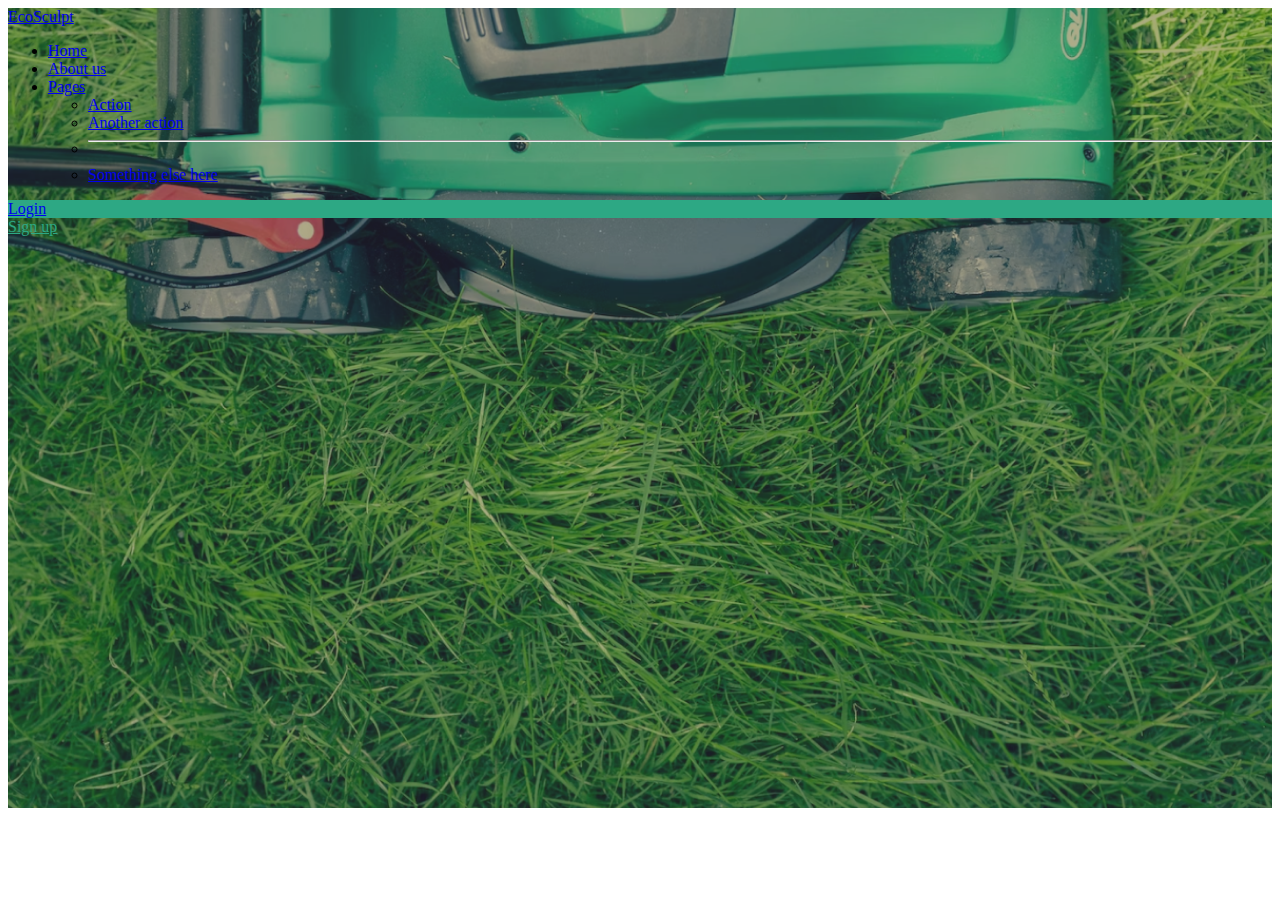
<file: Day 10/index.html>
<!DOCTYPE html>
<html lang="en">

<head>
    <meta charset="UTF-8">
    <meta name="viewport" content="width=device-width, initial-scale=1.0">
    <title>Document</title>
    <link href="https://cdn.jsdelivr.net/npm/bootstrap@5.3.8/dist/css/bootstrap.min.css" rel="stylesheet"
        integrity="sha384-sRIl4kxILFvY47J16cr9ZwB07vP4J8+LH7qKQnuqkuIAvNWLzeN8tE5YBujZqJLB" crossorigin="anonymous">
    <link rel="stylesheet" href="css/style.css">
</head>

<body>
    <!-- <div class="d-flex">
        <h1 class="bg-secondary text-white text-center">hello</h1>
        <h2 class="bg-success text-danger">hi</h2>
    </div> -->
    <!-- <nav class="navbar navbar-expand-lg bg-body-tertiary sticky-top">
        <div class="container">
            <a class="navbar-brand" href="#">Navbar</a>
            <button class="navbar-toggler" type="button" data-bs-toggle="collapse"
                data-bs-target="#navbarSupportedContent" aria-controls="navbarSupportedContent" aria-expanded="false"
                aria-label="Toggle navigation">
                <span class="navbar-toggler-icon"></span>
            </button>
            <div class="collapse navbar-collapse" id="navbarSupportedContent">
                <ul class="navbar-nav ms-auto mb-2 mb-lg-0">
                    <li class="nav-item">
                        <a class="nav-link active" aria-current="page" href="#">Home</a>
                    </li>
                    <li class="nav-item">
                        <a class="nav-link" href="#">Link</a>
                    </li>
                    <li class="nav-item dropdown">
                        <a class="nav-link dropdown-toggle" href="#" role="button" data-bs-toggle="dropdown"
                            aria-expanded="false">
                            Dropdown
                        </a>
                        <ul class="dropdown-menu">
                            <li><a class="dropdown-item" href="#">Action</a></li>
                            <li><a class="dropdown-item" href="#">Another action</a></li>
                            <li>
                                <hr class="dropdown-divider">
                            </li>
                            <li><a class="dropdown-item" href="#">Something else here</a></li>
                        </ul>
                    </li>
                    <li class="nav-item">
                        <a class="nav-link disabled" aria-disabled="true">Disabled</a>
                    </li>
                </ul>
                <form class="d-flex" role="search">
                    <input class="form-control me-2" type="search" placeholder="Search" aria-label="Search" />
                    <button class="btn btn-outline-success" type="submit">Search</button>
                </form>
            </div>
        </div>
    </nav> -->

    <!--<section class="container">
        <div id="carouselExampleDark" class="carousel carousel-dark slide" style="height: 500px;">
            <div class="carousel-indicators">
                <button type="button" data-bs-target="#carouselExampleDark" data-bs-slide-to="0" class="active"
                    aria-current="true" aria-label="Slide 1"></button>
                <button type="button" data-bs-target="#carouselExampleDark" data-bs-slide-to="1"
                    aria-label="Slide 2"></button>
                <button type="button" data-bs-target="#carouselExampleDark" data-bs-slide-to="2"
                    aria-label="Slide 3"></button>
            </div>
            <div class="carousel-inner">
                <div class="carousel-item active" data-bs-interval="10000">
                    <img src="images/Banner.png" class="d-block w-100" alt="...">
                    <div class="carousel-caption d-none d-md-block">
                        <h5>First slide label</h5>
                        <p>Some representative placeholder content for the first slide.</p>
                    </div>
                </div>
                <div class="carousel-item" data-bs-interval="2000">
                    <img src="images/skumbrija_foto.png" class="d-block w-100" alt="...">
                    <div class="carousel-caption d-none d-md-block">
                        <h5>Second slide label</h5>
                        <p>Some representative placeholder content for the second slide.</p>
                    </div>
                </div>
                <div class="carousel-item">
                    <img src="images/9229ec1df1bc9dcccb4ac5e0c09675b16e6b4f73.png" class="d-block w-100" alt="...">
                    <div class="carousel-caption d-none d-md-block">
                        <h5>Third slide label</h5>
                        <p>Some representative placeholder content for the third slide.</p>
                    </div>
                </div>
            </div>
            <button class="carousel-control-prev" type="button" data-bs-target="#carouselExampleDark"
                data-bs-slide="prev">
                <span class="carousel-control-prev-icon" aria-hidden="true"></span>
                <span class="visually-hidden">Previous</span>
            </button>
            <button class="carousel-control-next" type="button" data-bs-target="#carouselExampleDark"
                data-bs-slide="next">
                <span class="carousel-control-next-icon" aria-hidden="true"></span>
                <span class="visually-hidden">Next</span>
            </button>
        </div>
    </section>
    <section class="container">
        <div class="row col-lg-3 col-md-6 col-12 p-2">
            <div class="card">
                <img src="../Day 8/images/img.jpg" class="card-img-top" alt="...">
                <div class="card-body">
                    <h5 class="card-title">Card title</h5>
                    <p class="card-text">Some quick example text to build on the card title and make up the bulk of the
                        card’s content.</p>
                    <a href="#" class="btn btn-primary">Go somewhere</a>
                </div>
            </div>
            <div class="card">
                <img src="../Day 8/images/img.jpg" class="card-img-top" alt="...">
                <div class="card-body">
                    <h5 class="card-title">Card title</h5>
                    <p class="card-text">Some quick example text to build on the card title and make up the bulk of the
                        card’s content.</p>
                    <a href="#" class="btn btn-primary">Go somewhere</a>
                </div>
            </div>
            <div class="card">
                <img src="../Day 8/images/img.jpg" class="card-img-top" alt="...">
                <div class="card-body">
                    <h5 class="card-title">Card title</h5>
                    <p class="card-text">Some quick example text to build on the card title and make up the bulk of the
                        card’s content.</p>
                    <a href="#" class="btn btn-primary">Go somewhere</a>
                </div>
            </div>
            <div class="card">
                <img src="../Day 8/images/img.jpg" class="card-img-top" alt="...">
                <div class="card-body">
                    <h5 class="card-title">Card title</h5>
                    <p class="card-text">Some quick example text to build on the card title and make up the bulk of the
                        card’s content.</p>
                    <a href="#" class="btn btn-primary">Go somewhere</a>
                </div>
            </div>
            <div class="card">
                <img src="../Day 8/images/img.jpg" class="card-img-top" alt="...">
                <div class="card-body">
                    <h5 class="card-title">Card title</h5>
                    <p class="card-text">Some quick example text to build on the card title and make up the bulk of the
                        card’s content.</p>
                    <a href="#" class="btn btn-primary">Go somewhere</a>
                </div>
            </div>
        </div>

    </section>
     <section class="container-fluid bg-secondary" style="height: 500px;">
        <div class="row bg-primary h-100">
            <div class="col">1</div>
            <div class="col">2</div>
            <div class="col">3</div>
            <div class="col">4</div>
        </div>
    </section> -->
    <section class="container-fluid" style="height: 50rem;">
        <nav class="navbar navbar-expand-lg">
            <div class="container justify-content-between">
                <!-- <h1></h1> -->
                <a class="navbar-brand h1" href="#">EcoSculpt</a>
                <!-- <button class="navbar-toggler" type="button" data-bs-toggle="collapse"
                    data-bs-target="#navbarSupportedContent" aria-controls="navbarSupportedContent"
                    aria-expanded="false" aria-label="Toggle navigation">
                    <span class="navbar-toggler-icon"></span>
                </button> -->
                <ul class="navbar-nav  mb-2 mb-lg-0">
                    <li class="nav-item">
                        <a class="nav-link active" aria-current="page" href="#">Home</a>
                    </li>
                    <li class="nav-item">
                        <a class="nav-link" href="#">About us</a>
                    </li>
                    <li class="nav-item dropdown">
                        <a class="nav-link dropdown-toggle" href="#" role="button" data-bs-toggle="dropdown"
                            aria-expanded="false">
                            Pages
                        </a>
                        <ul class="dropdown-menu">
                            <li><a class="dropdown-item" href="#">Action</a></li>
                            <li><a class="dropdown-item" href="#">Another action</a></li>
                            <li>
                                <hr class="dropdown-divider">
                            </li>
                            <li><a class="dropdown-item" href="#">Something else here</a></li>
                        </ul>
                    </li>
                    <!-- <li class="nav-item">
                            <a class="nav-link disabled" aria-disabled="true">Disabled</a>
                        </li> -->
                </ul>
                <!-- buttons -->
                <div class="d-flex">
                    <div class="rounded-pill btn-1 py-2 px-4 me-4">
                        <a href="#" class="text-decoration-none text-white">Login</a>
                    </div>
                    <div class="rounded-pill btn-2 py-2 px-4 bg-white">
                        <a href="#" class="text-decoration-none">Sign up</a>
                    </div>
                </div>
                <!-- me-auto -->
                <!-- <div class="collapse navbar-collapse" id="navbarSupportedContent">
                    

                    <form class="d-flex" role="search">
                        <input class="form-control me-2" type="search" placeholder="Search" aria-label="Search" />
                        <button class="btn btn-outline-success" type="submit">Search</button>
                    </form>
                </div> -->
            </div>
        </nav>
    </section>
    <script src="https://cdn.jsdelivr.net/npm/bootstrap@5.3.8/dist/js/bootstrap.bundle.min.js"
        integrity="sha384-FKyoEForCGlyvwx9Hj09JcYn3nv7wiPVlz7YYwJrWVcXK/BmnVDxM+D2scQbITxI"
        crossorigin="anonymous"></script>
</body>

</html>
</file>
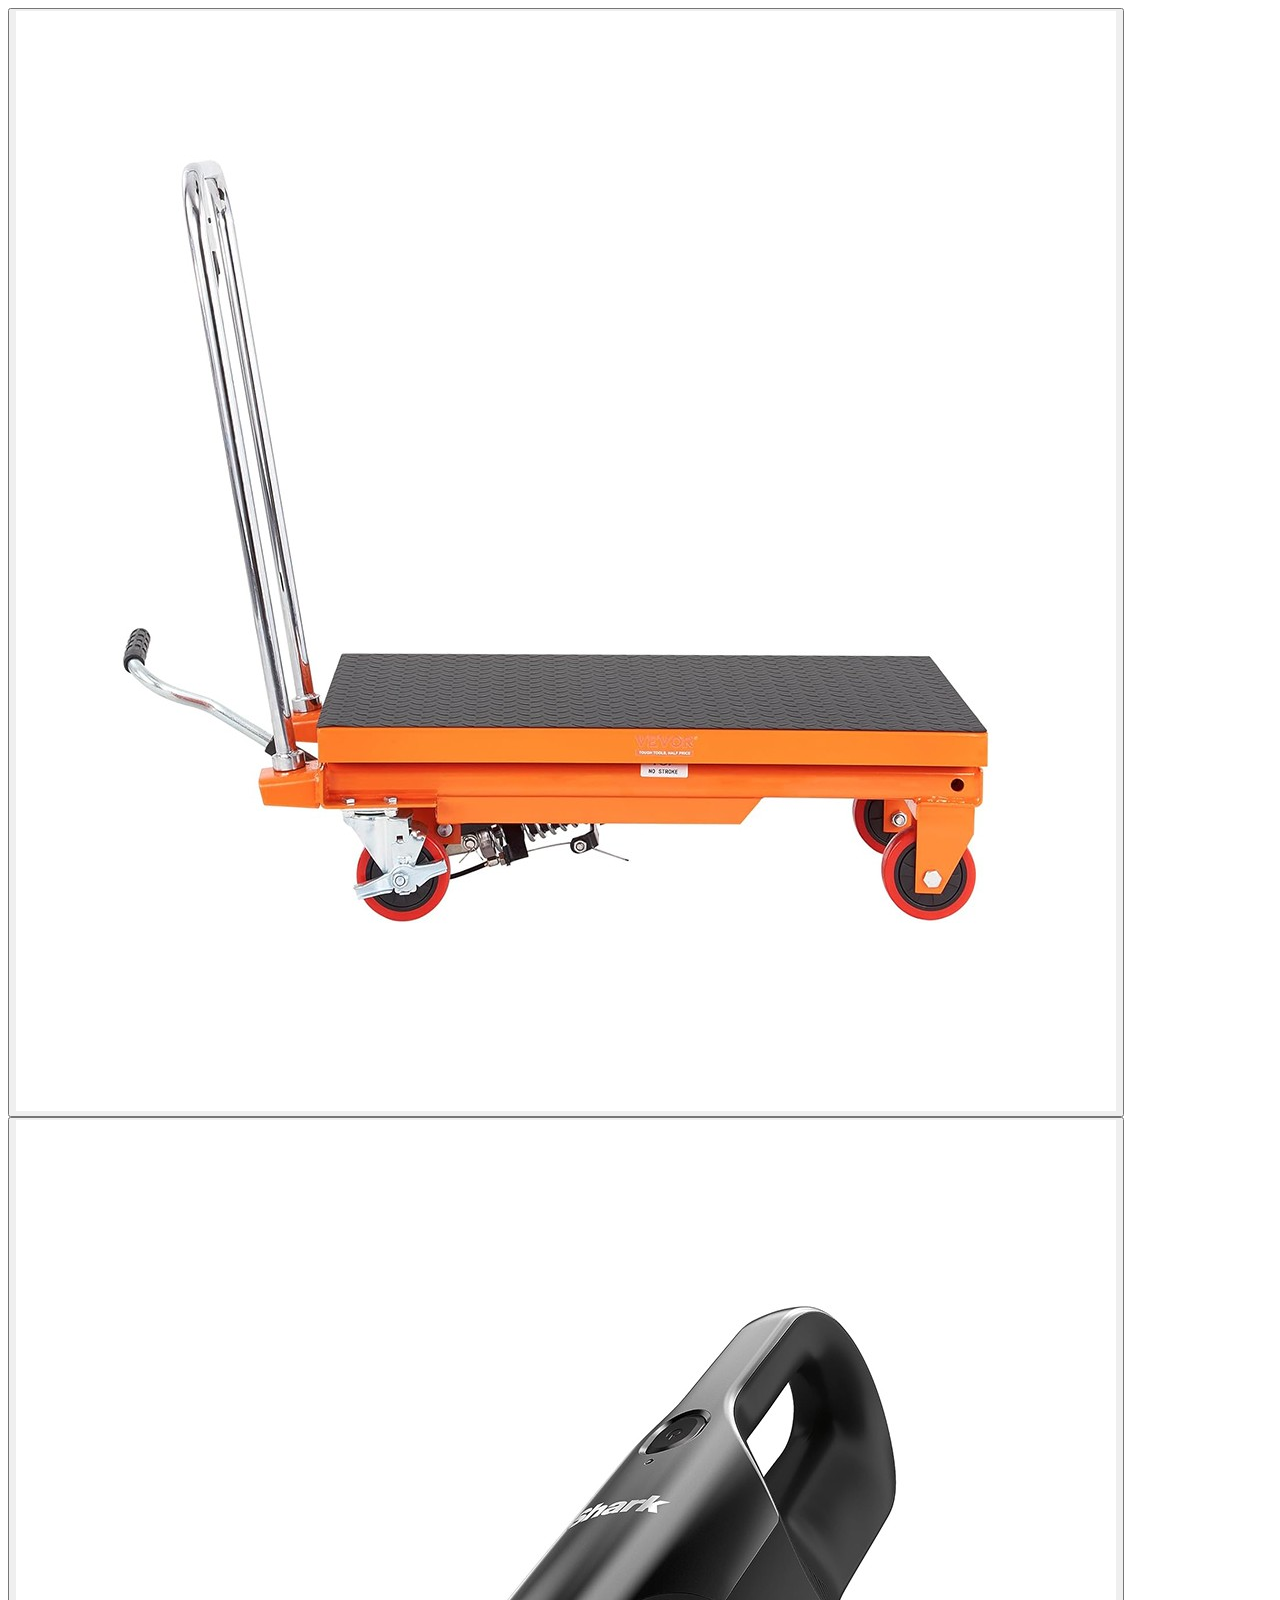
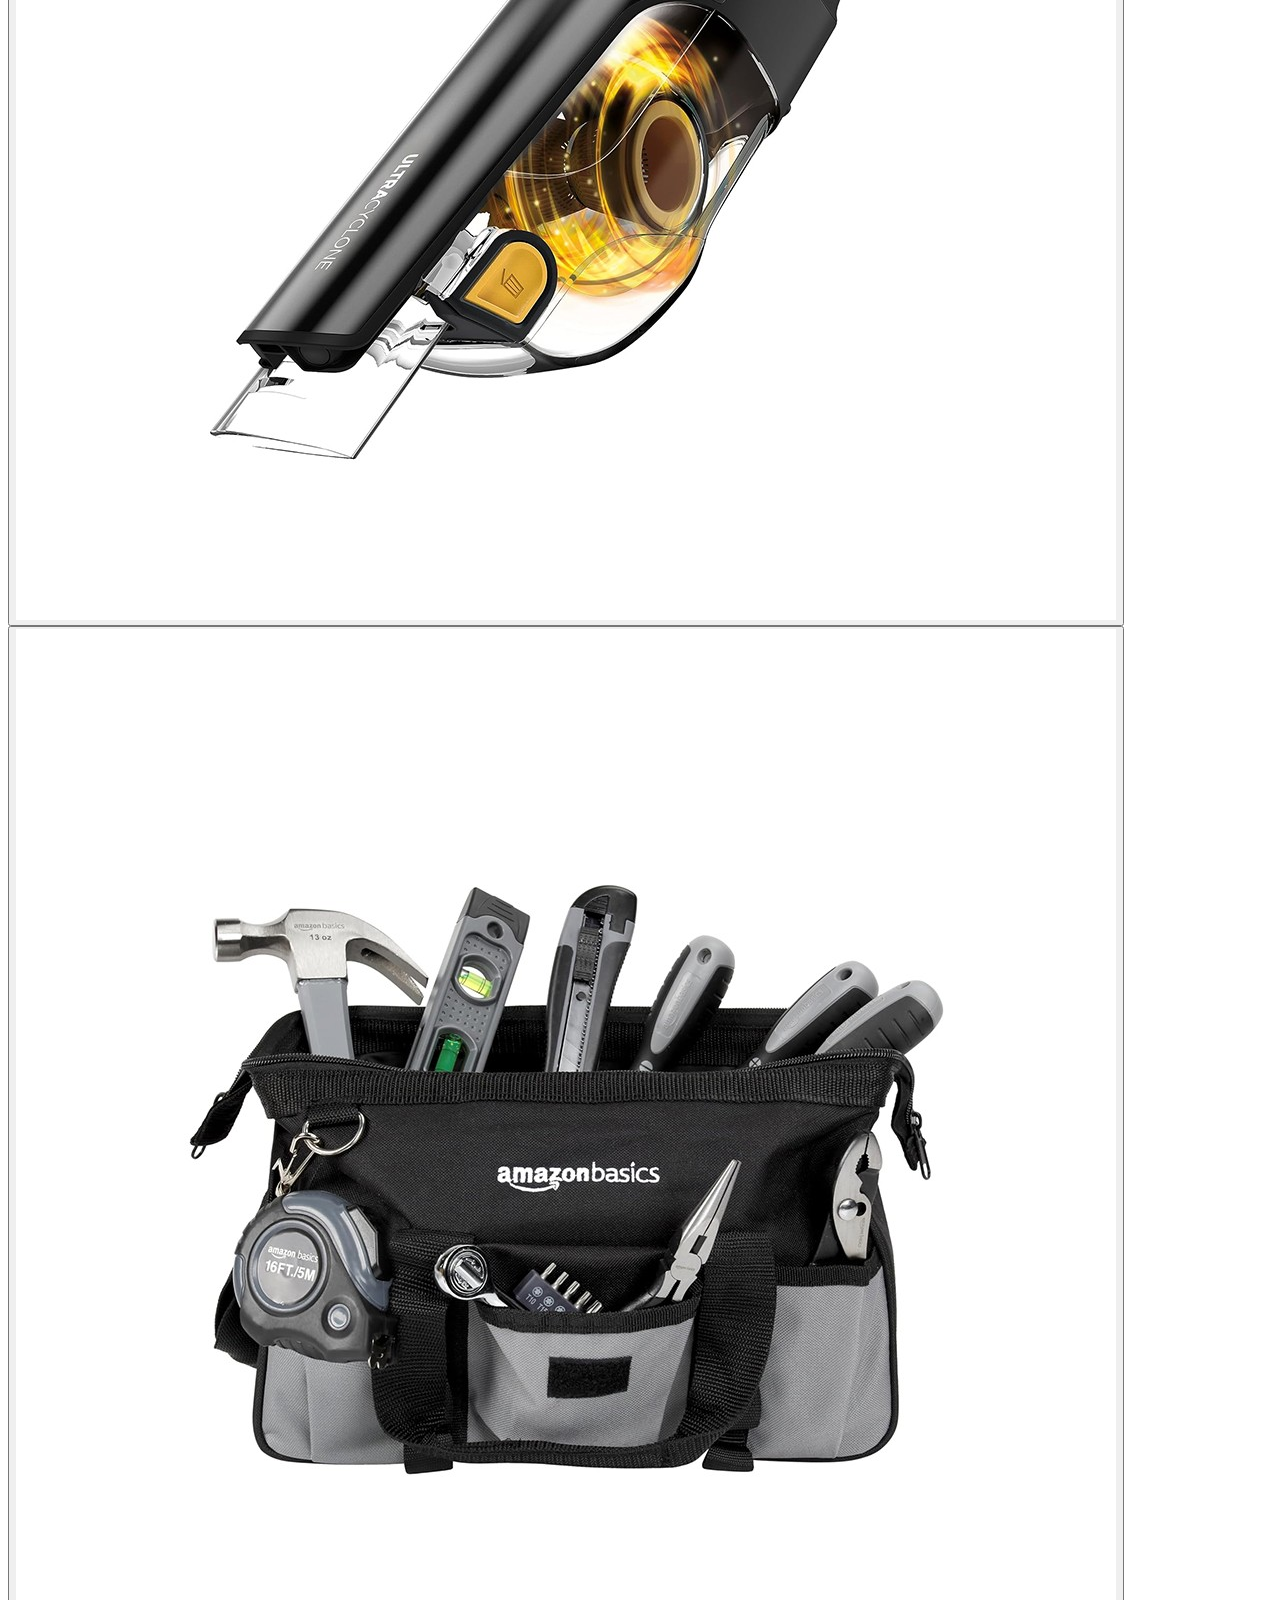
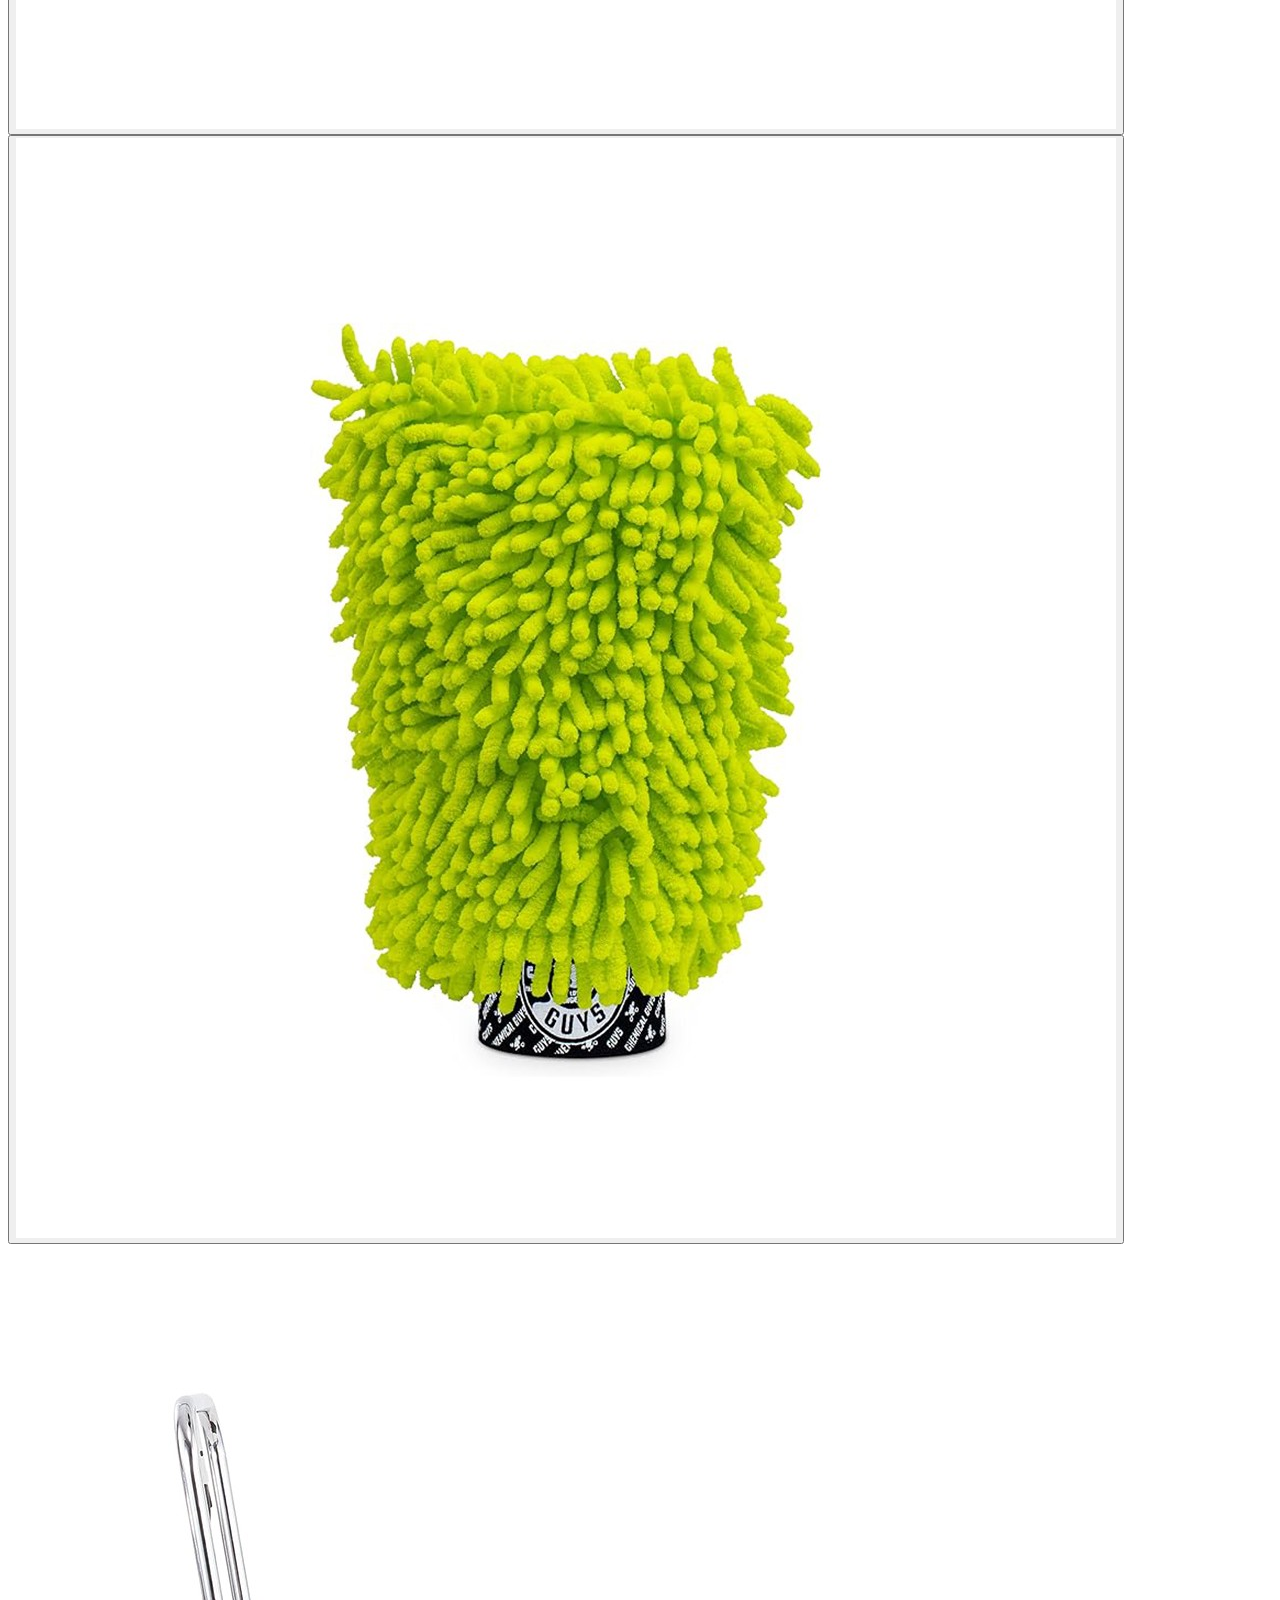
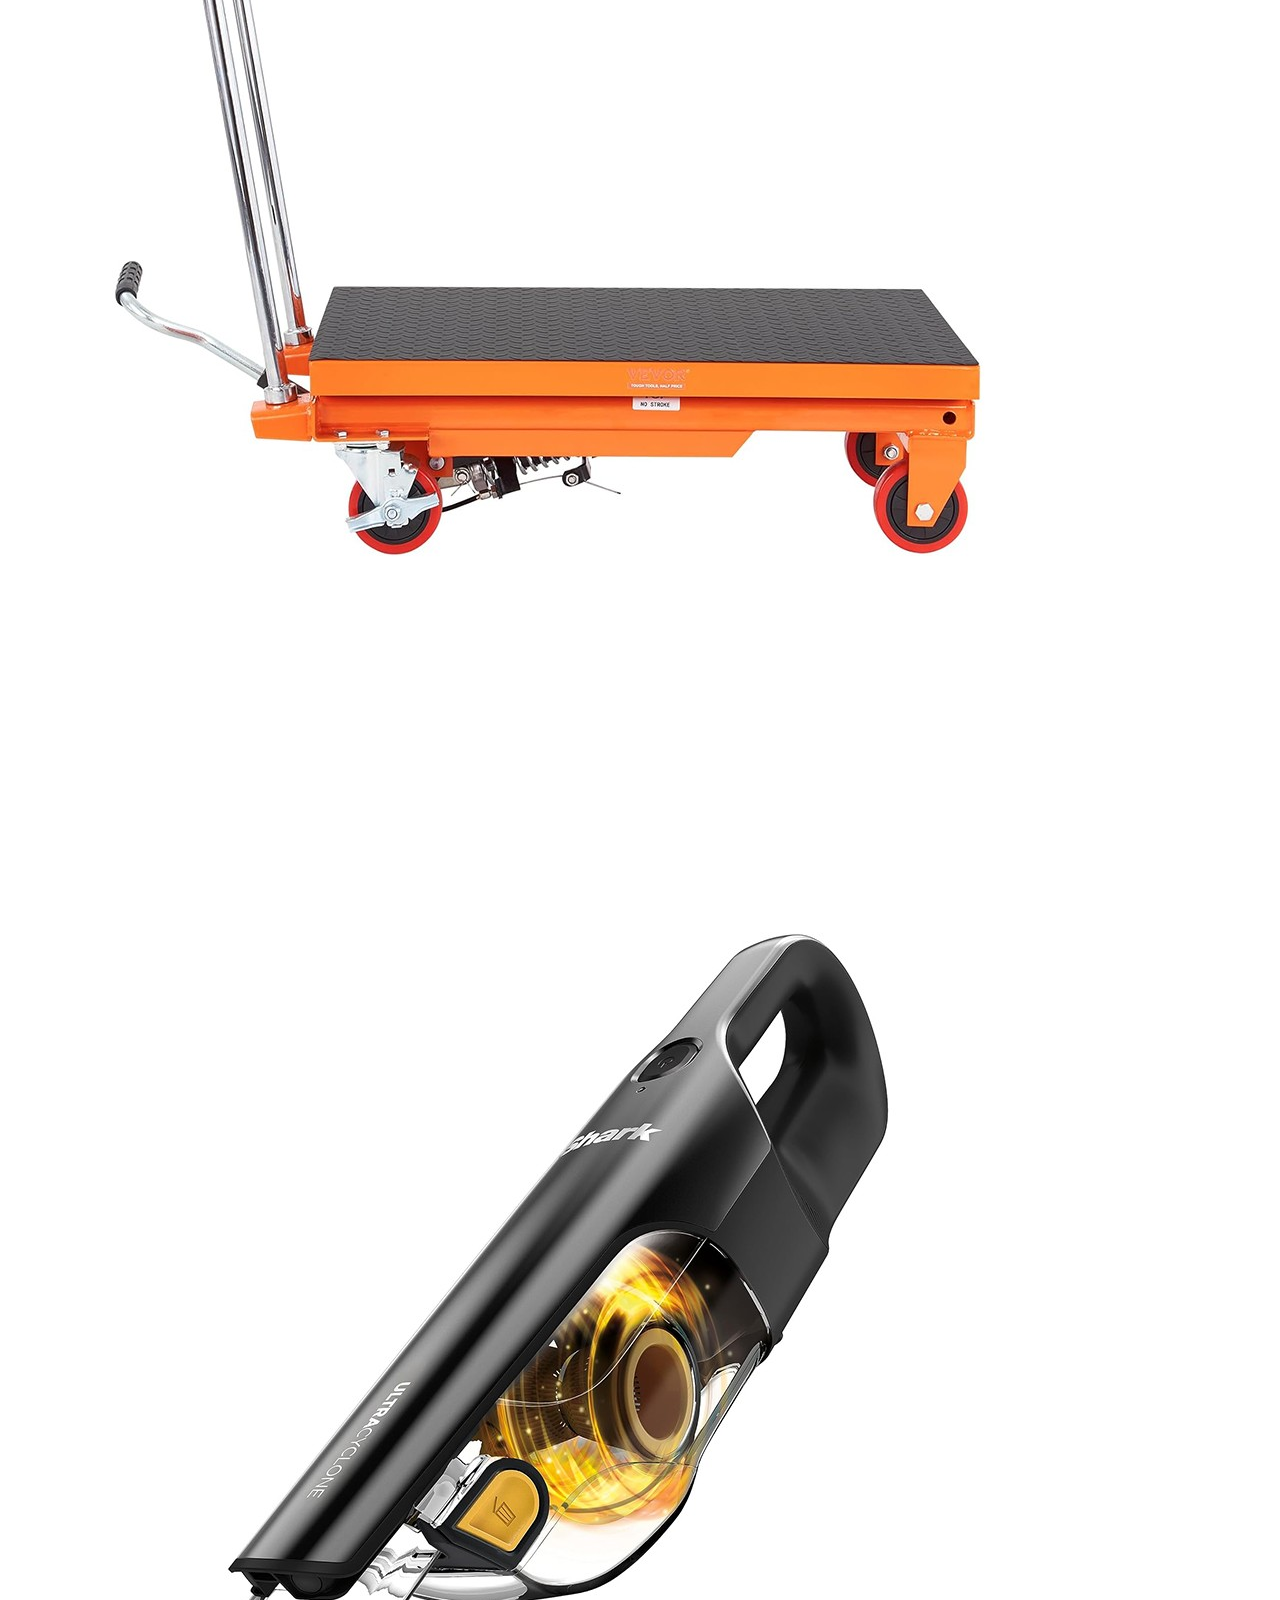
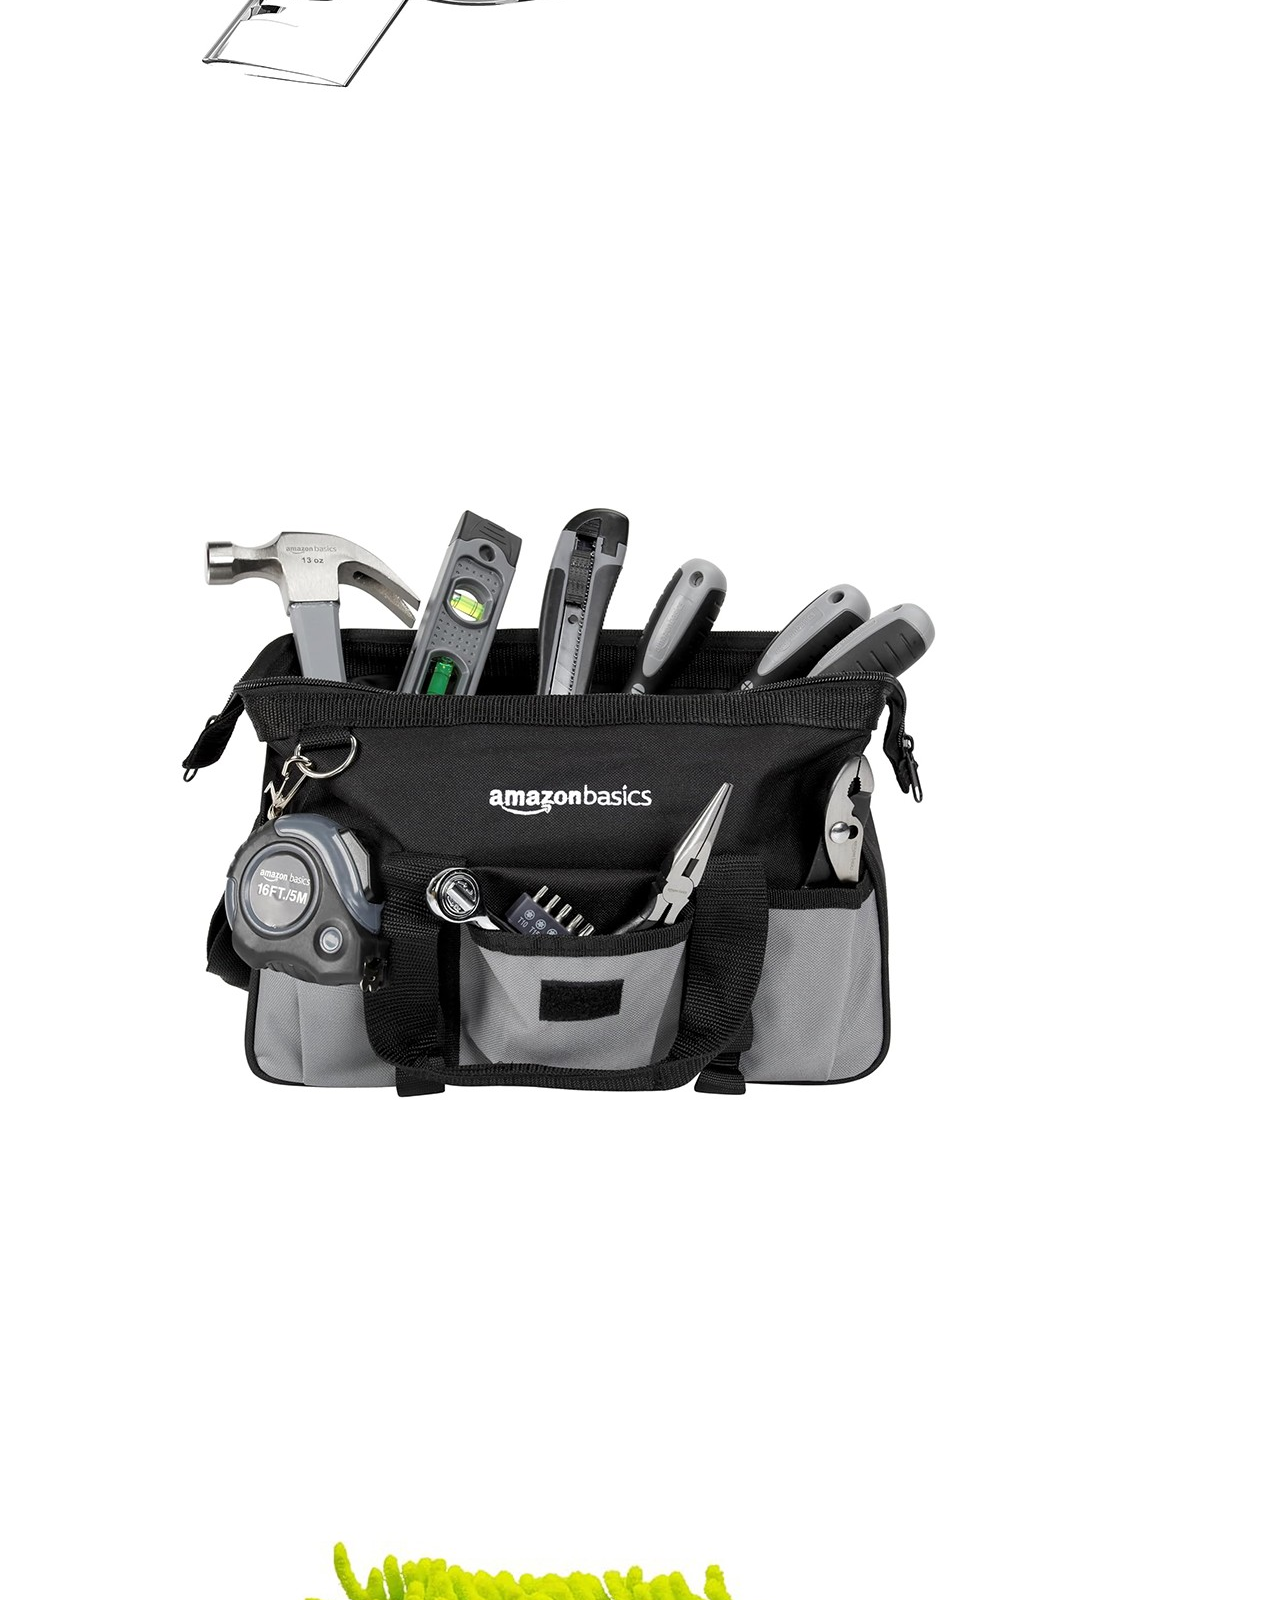
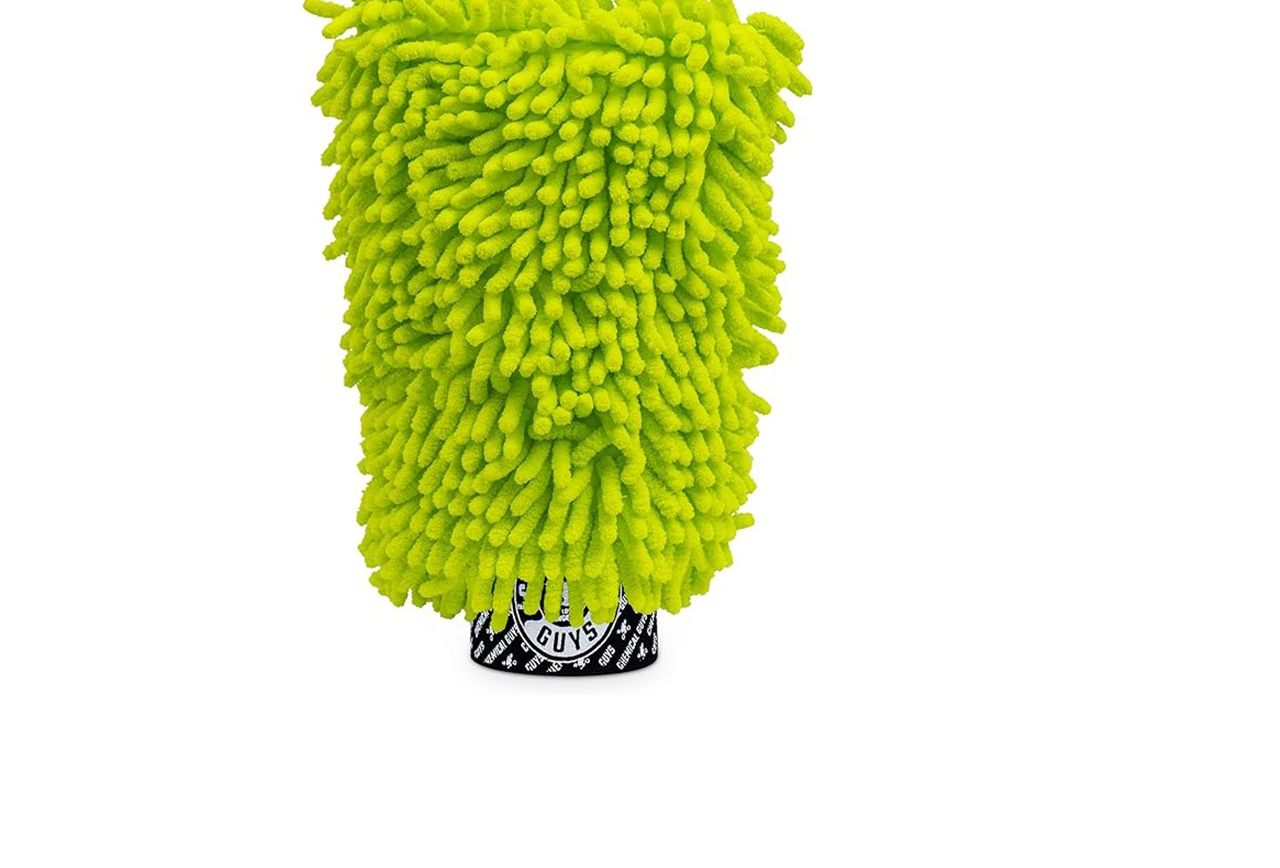
<file: Day 12/index.html>
<!DOCTYPE html>
<html lang="en">

<head>
    <meta charset="UTF-8">
    <meta name="viewport" content="width=device-width, initial-scale=1.0">
    <link href="https://cdn.jsdelivr.net/npm/bootstrap@5.3.8/dist/css/bootstrap.min.css" rel="stylesheet"
        integrity="sha384-sRIl4kxILFvY47J16cr9ZwB07vP4J8+LH7qKQnuqkuIAvNWLzeN8tE5YBujZqJLB" crossorigin="anonymous">
    <title>Document</title>
</head>

<body>
    <!-- <section class="container-fluid bg-body-secondary" style="height: 50rem;">
        <div id="carouselExampleIndicators" class="carousel slide container carousel-fade" data-bs-ride="carousel">
            <div class="carousel-indicators">
                <button type="button" data-bs-target="#carouselExampleIndicators" data-bs-slide-to="0" class="active"
                    aria-current="true" aria-label="Slide 1"></button>
                <button type="button" data-bs-target="#carouselExampleIndicators" data-bs-slide-to="1"
                    aria-label="Slide 2"></button>
                <button type="button" data-bs-target="#carouselExampleIndicators" data-bs-slide-to="2"
                    aria-label="Slide 3"></button>
                <button type="button" data-bs-target="#carouselExampleIndicators" data-bs-slide-to="3"
                    aria-label="Slide 4"></button>
            </div>
            <div class="carousel-inner">
                <div class="carousel-item active" data-bs-interval="10000">
                    <img src="../Day 10/images/Banner.png" class="d-block w-100" alt="...">
                </div>
                <div class="carousel-item" data-bs-interval="2000">
                    <img src="../Day 10/images/skumbrija_foto.png" class="d-block w-100" alt="...">
                </div>
                <div class="carousel-item">
                    <img src="../Day 10/images/9229ec1df1bc9dcccb4ac5e0c09675b16e6b4f73.png" class="d-block w-100" alt="...">
                </div>
                <div class="carousel-item">
                    <img src="../Day 10/images/Image Placeholder.png"class="d-block w-100" alt="...">
                </div>
            </div>
            <button class="carousel-control-prev" type="button" data-bs-target="#carouselExampleIndicators" data-bs-slide="prev">
                <span class="carousel-control-prev-icon" aria-hidden="true"></span>
                <span class="visually-hidden">Previous</span>
            </button>
            <button class="carousel-control-next" type="button" data-bs-target="#carouselExampleIndicators" data-bs-slide="next">
                <span class="carousel-control-next-icon" aria-hidden="true"></span>
                <span class="visually-hidden">Next</span>
            </button>
        </div>
    </section> -->
    <section class="container-fluid">
        <div id="carouselExampleIndicators" class="carousel slide carousel-fade container">
            <div class="carousel-indicators bg-dark">
                <button type="button" data-bs-target="#carouselExampleIndicators" data-bs-slide-to="0" class="active"
                    aria-current="true" aria-label="Slide 1">
                    <img class="w-100 h-100" src="images/1.jpg" alt="">
                </button>
                <button type="button" data-bs-target="#carouselExampleIndicators" data-bs-slide-to="1"
                    aria-label="Slide 2">
                    <img class="w-100 h-100" src="images/2.jpg" alt="">
                </button>
                <button type="button" data-bs-target="#carouselExampleIndicators" data-bs-slide-to="2"
                    aria-label="Slide 3">
                    <img class="w-100 h-100" src="images/3.jpg" alt="">
                </button>
                <button type="button" data-bs-target="#carouselExampleIndicators" data-bs-slide-to="3"
                    aria-label="Slide 4">
                    <img class="w-100 h-100" src="images/4.jpg" alt="">
                </button>
            </div>
            <div class="carousel-inner bg-body-secondary">
                <div class="carousel-item active">
                    <img src="images/1.jpg" class="d-block w-50" alt="...">
                </div>
                <div class="carousel-item">
                    <img src="images/2.jpg" class="d-block w-50" alt="...">
                </div>
                <div class="carousel-item">
                    <img src="images/3.jpg" class="d-block w-50" alt="...">
                </div>
                <div class="carousel-item">
                    <img src="images/4.jpg" class="d-block w-50" alt="...">
                </div>
            </div>
        </div>

    </section>
    <script src="https://cdn.jsdelivr.net/npm/bootstrap@5.3.8/dist/js/bootstrap.bundle.min.js"
        integrity="sha384-FKyoEForCGlyvwx9Hj09JcYn3nv7wiPVlz7YYwJrWVcXK/BmnVDxM+D2scQbITxI"
        crossorigin="anonymous"></script>
</body>

</html>
</file>
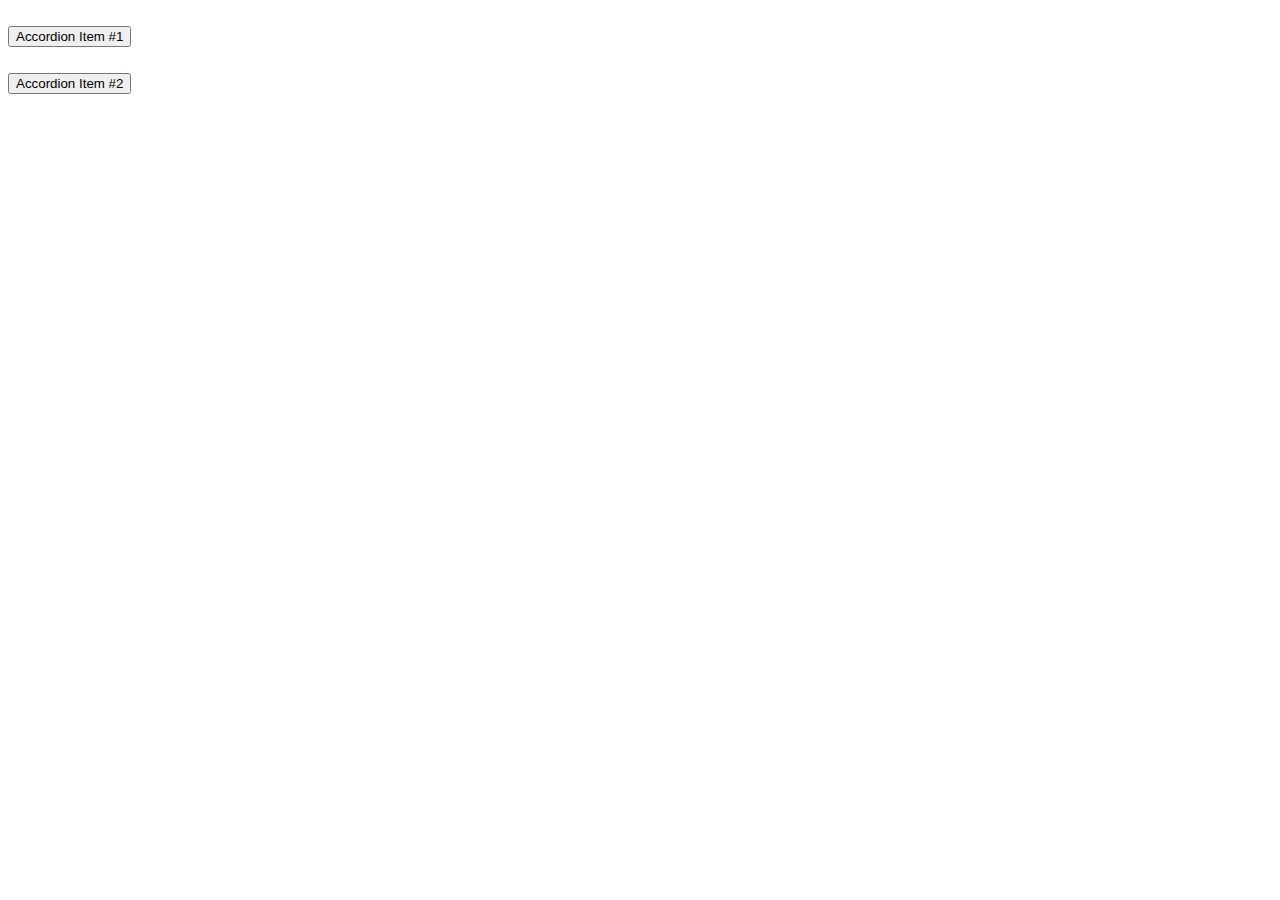
<file: Day 16/index.html>
<!DOCTYPE html>
<html lang="en">

<head>
    <meta charset="UTF-8">
    <meta name="viewport" content="width=device-width, initial-scale=1.0">
    <link href="https://cdn.jsdelivr.net/npm/bootstrap@5.3.8/dist/css/bootstrap.min.css" rel="stylesheet"
        integrity="sha384-sRIl4kxILFvY47J16cr9ZwB07vP4J8+LH7qKQnuqkuIAvNWLzeN8tE5YBujZqJLB" crossorigin="anonymous">
    <title>Document</title>
</head>

<body>
    <!-- <div class="one">
        <p>hi</p>
        <li>HTML</li>
        <li>CSS</li>
    </div> -->
    <!-- <section>
        <div id="carouselExampleIndicators" class="carousel slide">
            <div class="carousel-indicators">
            </div>
            <div class="carousel-inner">
            </div>
            <button class="carousel-control-prev" type="button" data-bs-target="#carouselExample" data-bs-slide="prev">
                <span class="carousel-control-prev-icon" aria-hidden="true"></span>
                <span class="visually-hidden">Previous</span>
            </button>
            <button class="carousel-control-next" type="button" data-bs-target="#carouselExample" data-bs-slide="next">
                <span class="carousel-control-next-icon" aria-hidden="true"></span>
                <span class="visually-hidden">Next</span>
            </button>
        </div>
    </section> -->
    <section>
        <div class="accordion" id="accordionExample">
            <div class="accordion-item">
                <h2 class="accordion-header">
                    <button class="accordion-button" type="button" data-bs-toggle="collapse"
                        data-bs-target="#collapseOne" aria-expanded="true" aria-controls="collapseOne">
                        Accordion Item #1
                    </button>
                </h2>
                <div id="collapseOne" class="accordion-collapse collapse show" data-bs-parent="#accordionExample">
                    <div class="accordion-body">
                    </div>
                </div>
            </div>
            <div class="accordion-item">
                <h2 class="accordion-header">
                    <button class="accordion-button collapsed" type="button" data-bs-toggle="collapse"
                        data-bs-target="#collapseTwo" aria-expanded="false" aria-controls="collapseTwo">
                        Accordion Item #2
                    </button>
                </h2>
                <div id="collapseTwo" class="accordion-collapse collapse" data-bs-parent="#accordionExample">
                    <div class="accordion-body">
                    </div>
                </div>
            </div>
        </div>
    </section>
    <script src="https://cdn.jsdelivr.net/npm/bootstrap@5.3.8/dist/js/bootstrap.bundle.min.js"
        integrity="sha384-FKyoEForCGlyvwx9Hj09JcYn3nv7wiPVlz7YYwJrWVcXK/BmnVDxM+D2scQbITxI"
        crossorigin="anonymous"></script>
    <script src="script.js"></script>
</body>

</html>
</file>
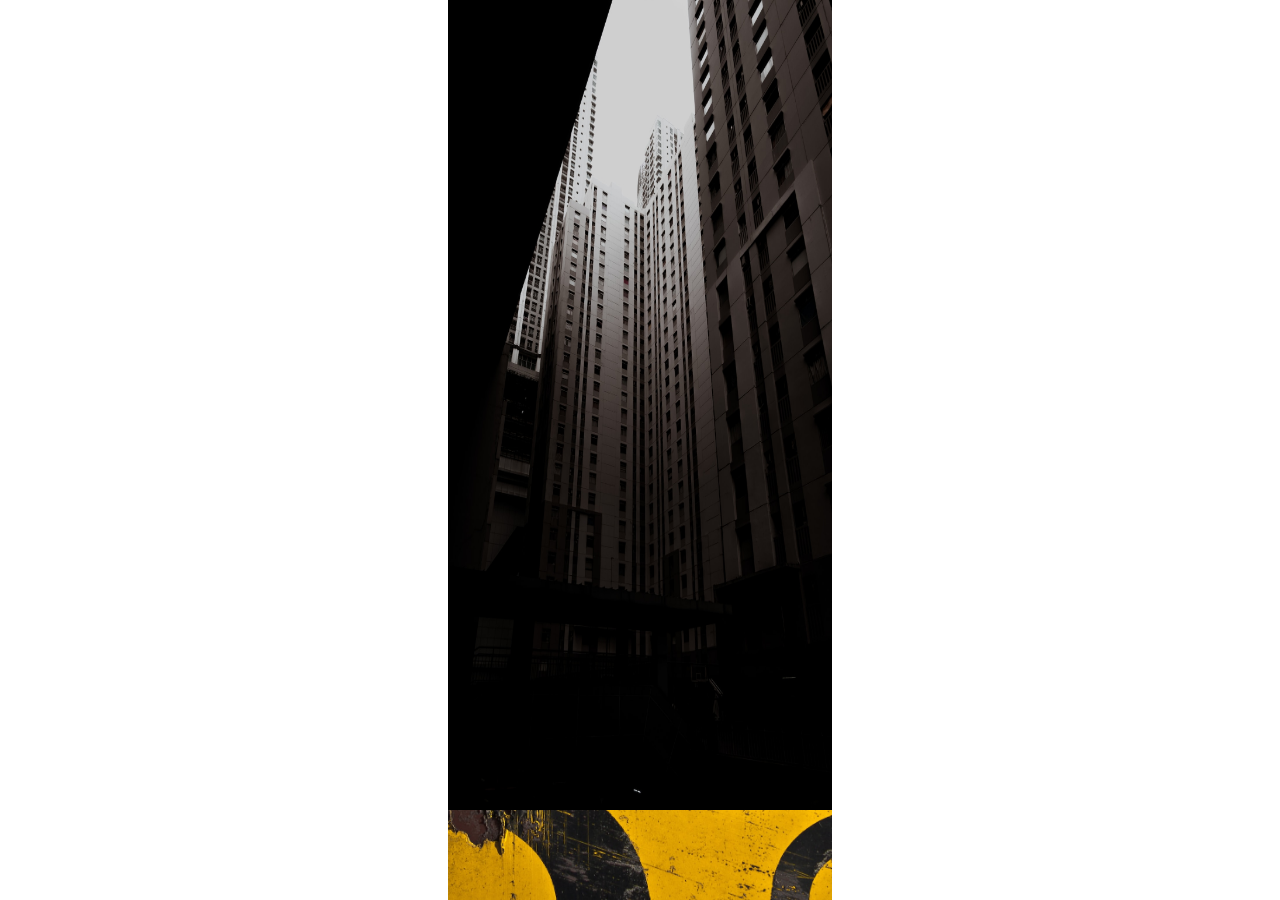
<file: Day 7/index.html>
<!DOCTYPE html>
<html lang="en">
<head>
    <meta charset="UTF-8">
    <meta name="viewport" content="width=device-width, initial-scale=1.0">
    <link rel="stylesheet" href="style.css">
    <title>Document</title>
</head>
<body>
    <section class="sec">
        <!-- <div>1</div>
        <div>2</div>
        <div>3</div> -->
        
        <!-- <div class="w-20 px-2">
            <h3 class="my-3">Popular Tag</h3>
            <ul>
                <li>Healthy</li>
                <li>Low fat</li>
                <li>Vegetarian</li>
                <li>Bread</li>
                <li>Kid foods</li>
                <li>Vitamins</li>
                <li>Snacks</li>
                <li>Tiffin</li>
                <li>Meat</li>
                <li>Launch</li>
                <li>Dinner</li>
            </ul>
        </div> -->
        <!-- <div class="card"> -->
            <!-- <div class="a"></div> -->
        <!-- </div> -->
        <!-- <div class="x"></div> -->
        
    </section>
    <!-- <div class="card">
        <div class="back">Back</div>
        <div class="front">Front</div>
        
    </div> -->
    
    <div class="home">        
        <div class="front">
            <img src="images/front.jpg" alt="">
            
        </div>
    </div>


</body>
</html>
</file>
<file: Day 10/css/style.css>
/* .carousel-item{ 
    height: 32rem;
}
.carousel-indicators button{ left: 0;} */
.container-fluid { 
    background: url("../images/Image\ Placeholder.png") center /cover no-repeat;
}
.container div .btn-1 { 
    background-color: #2DA884;
}
.container div .btn-2 a{ 
    color: #2DA884;
}
</file>
<file: Day 7/style.css>
*{
    box-sizing: border-box;
    margin: 0;
    padding: 0;
}
.d-flex{
    display: flex;
    flex-wrap: wrap;
}
.d-inline-block{
    display: inline-block;
}
/* .x{
    height: 100vh;
    width: 20%;
    background-color: aqua;
    flex-direction: column;
    justify-content: space-around;
} */
 /* .w-20{
    width: 20%;
    border-right: 3px solid black;
    height: 50vh;
 }
 .px-2{ 
    padding-right: 2%;
    padding-left: 2%;
 }
 .my-3{
    margin-top: 3%;
    margin-bottom: 3%;
 }
 ul{
    list-style-type: none;
 }
 .tag-item{


    margin: 2% 5% 2% 0;
    border-radius: ;
 } */

/* .sec div p:hover{
    color: #FFFFFF;
    background-color: #00B207;

} */
 /* body{
    perspective: 600px;
 } */
/* .test{
    /* position: relative; */
    /* height: 3rem;
    width: 20%;
    background-color: blueviolet;
    transition: height 3s , background-color 1s; */
    /* transform: scale(5); */
    /* transition: all 3s; */
/* } */
/* .a{
    position: absolute;
    height: 30%;
    width: 20%;
    background-color: rgb(0, 255, 179);
    bottom: 0;
    right: 0;
} */
/* .test:hover{
    background-color: red;
    /* height: 100vh; */
    /* transform: scale(1,5);
    transform-origin: ; */
/* } */
/* .x{
    width: 100%;
    height: 5rem;
    background-color: black;
} */
 /* .card{
    /* width: 25%;
    height: 50vh;
    margin: 5% auto; */
    /* position: relative; */
    /* background-color: black */
 /* } */ 
 /* .card .front, .card .back{
    width: 100%;
    height: 100%;
    backface-visibility: hidden;
    transition: all 5s;
    padding: 5%;
    position: absolute;
    color: white;
 }
 .card .front{
    background-color: red;
 }
 .card .back{
    background-color: blue;
    transform: rotateX(180deg);
 }

 .card:hover .front{
    transform: rotateX(180deg);
 }
 .card:hover .back{
    transform: rotateX(0deg);
 } */
  .home{
    width: 30%;
    height: 100vh;
    background-image: url("images/background.jpg");
    text-align: center;
    background-repeat: no-repeat;
    background-position: center;
    background-size: cover;
    margin: auto;
    
  }
  .home .front {
    width: 100%;
    height: 90%;
    background-color: rgba(100, 11, 11, 0.5);
  }
  .home .front img{
    width: 100%;
    height: 100%;
    
    margin: auto;

  }
</file>
